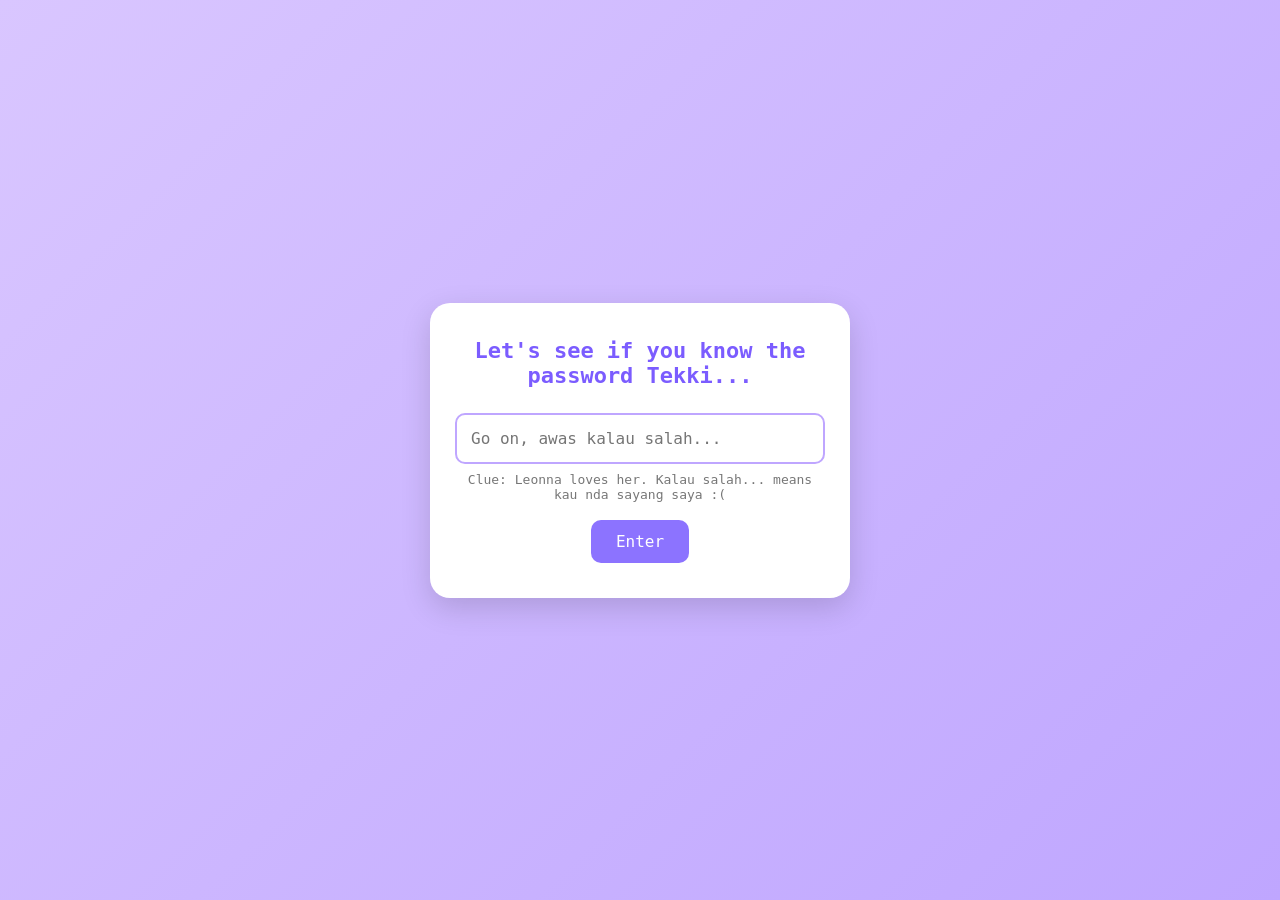
<file: index.html>
<!DOCTYPE html>
<html lang="en">
<head>
<meta charset="UTF-8">
<meta name="viewport" content="width=device-width, initial-scale=1.0">
<title>FOR YOU, TEKKI</title>

<link rel="stylesheet" href="css/style.css">
</head>

<body>

<div class="container">

    <div class="card" id="card">

        <h2>Let's see if you know the password Tekki...</h2>

        <input 
        type="password" 
        id="password" 
        placeholder="Go on, awas kalau salah...">

        <p class="clue">Clue: Leonna loves her. Kalau salah... means kau nda sayang saya :(</p>

        <button onclick="checkPassword()">Enter</button>

    </div>

</div>

<div class="popup" id="popup">
    <div class="popup-box">
        <p>Ooo... kau nda sayang saya la ni kan 💔</p>
        <button onclick="closePopup()">MAJOK!</button>
    </div>
</div>

<script src="js/script.js"></script>

</body>
</html>
</file>
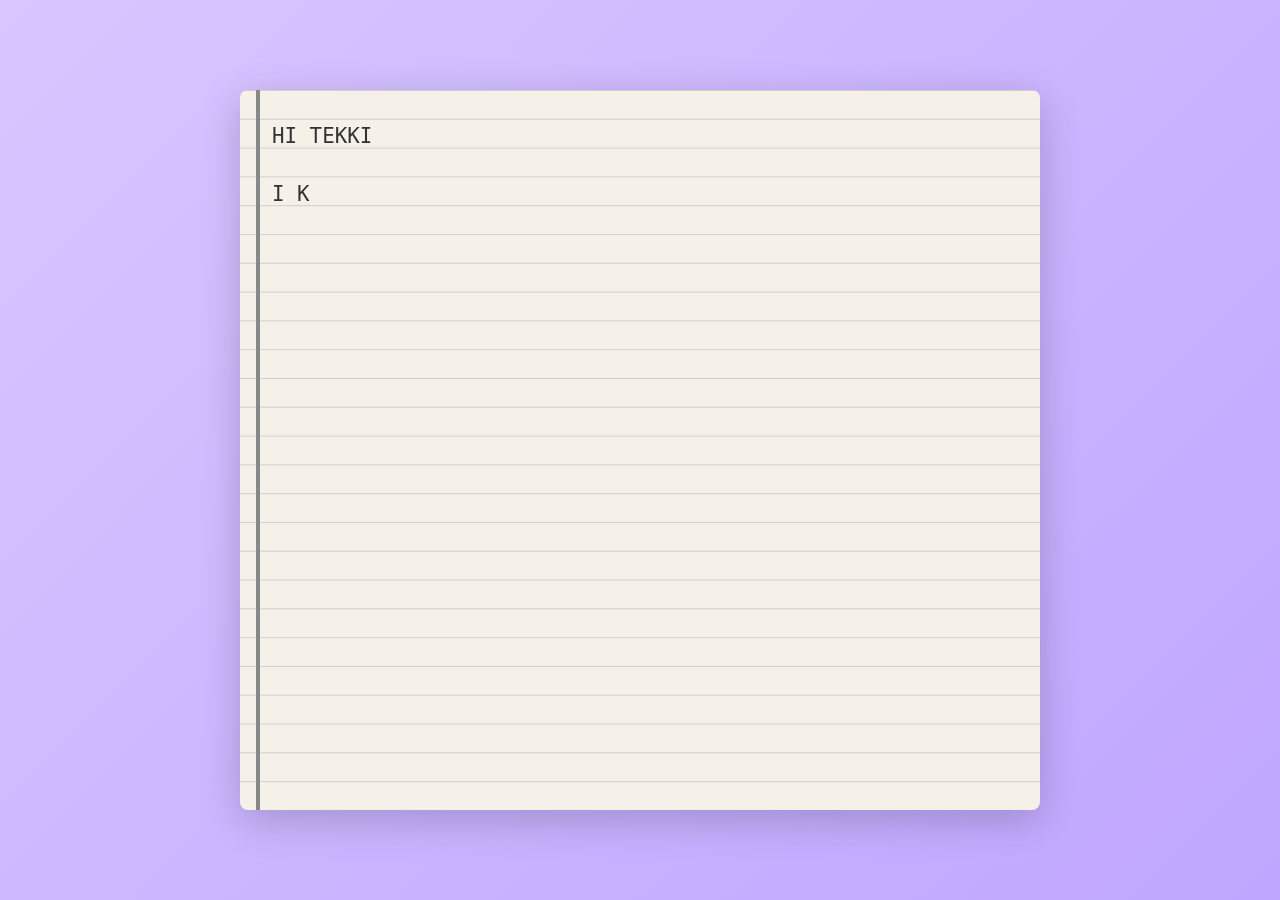
<file: love.html>
<!DOCTYPE html>
<html>
<head>
<meta name="viewport" content="width=device-width, initial-scale=1.0">
<title>I LOVE YOU</title>

<link rel="stylesheet" href="css/style.css">
</head>

<body>

<div class="paper" id="paper">
  <p></p>
</div>

<script src="js/script.js"></script>
</body>
</html>
</file>
<file: css/style.css>
*{
margin:0;
padding:0;
box-sizing:border-box;
font-family:Monaco, monospace;
}

body{
height:100vh;
display:flex;
justify-content:center;
align-items:center;
background:linear-gradient(135deg,#d9c6ff,#bfa6ff);
padding:20px;
}

.container{
width:100%;
max-width:420px;
}

.card{
background:white;
padding:35px 25px;
border-radius:20px;
text-align:center;
box-shadow:0 10px 30px rgba(0,0,0,0.15);
transition:0.2s;
}

.card h2{
color:#7b5cff;
margin-bottom:25px;
font-size:22px;
}

input{
width:100%;
padding:14px;
border-radius:10px;
border:2px solid #bfa6ff;
outline:none;
font-size:16px;
margin-bottom:8px;
}

.clue{
font-size:13px;
color:#777;
margin-bottom:18px;
}

button{
background:#8c73ff;
color:white;
border:none;
padding:12px 25px;
border-radius:10px;
font-size:16px;
cursor:pointer;
transition:0.2s;
}

button:hover{
background:#6f57e6;
}

/* Shake animation */

@keyframes shake{
0%{transform:translateX(0)}
25%{transform:translateX(-6px)}
50%{transform:translateX(6px)}
75%{transform:translateX(-6px)}
100%{transform:translateX(0)}
}

.shake{
animation:shake 0.4s;
}

/* popup */

.popup{
position:fixed;
top:0;
left:0;
width:100%;
height:100%;
background:rgba(0,0,0,0.4);
display:none;
justify-content:center;
align-items:center;
padding:20px;
}

.popup-box{
background:white;
padding:25px;
border-radius:15px;
text-align:center;
max-width:300px;
width:100%;
}

.popup-box p{
margin-bottom:15px;
}

/* mobile tweaks */

@media(max-width:480px){

.card{
padding:28px 20px;
}

.card h2{
font-size:20px;
}

}

/* Envelope styles */
/* Paper/Notebook styles */
.paper {
  position: relative;
  width: 90vw;
  height: auto;
  min-height: 80vh;
  max-width: 800px;
  background: #f5f1e8;
  padding: 2rem;
  border-radius: 8px;
  box-shadow: 0 10px 40px rgba(0, 0, 0, 0.2);
  overflow-y: auto;
  background-image: 
    linear-gradient(90deg, transparent 2%, #888 2%, #888 2.5%, transparent 2.5%),
    linear-gradient(#d0d0d0 1px, transparent 1px);
  background-size: 100% 1.8rem, 100% 1.8rem;
  background-position: 0 0, 0 0;
  background-repeat: repeat;
}

.paper p {
  font-family: Monaco, monospace;
  font-size: 1.3rem;
  line-height: 1.8rem;
  color: #333;
  margin: 0;
  word-wrap: break-word;
  white-space: pre-wrap;
}

@media(max-width: 768px) {
  .paper {
    width: 95vw;
    padding: 1.5rem;
    min-height: 70vh;
    max-width: 100%;
  }

  .paper p {
    font-size: 1.15rem;
    line-height: 1.8rem;
  }
}

@media(max-width: 480px) {
  .paper {
    width: 98vw;
    padding: 1rem;
    min-height: 60vh;
    border-radius: 4px;
  }

  .paper p {
    font-size: 18px;
    line-height: 1.6rem;
  }

  body {
    padding: 10px;
  }
}

/* Floating Hearts */
.heart {
  position: absolute;
  font-size: 2rem;
  pointer-events: none;
  animation: float var(--duration) ease-in-out infinite;
  z-index: 10;
}

@keyframes float {
  0%, 100% {
    transform: translateY(0) translateX(0) rotate(0deg);
    opacity: 0.7;
  }
  25% {
    transform: translateY(-20px) translateX(var(--random-x)) rotate(5deg);
    opacity: 1;
  }
  50% {
    transform: translateY(-40px) translateX(calc(var(--random-x) * 0.5)) rotate(-5deg);
    opacity: 0.8;
  }
  75% {
    transform: translateY(-20px) translateX(calc(var(--random-x) * 1.5)) rotate(3deg);
    opacity: 0.9;
  }
}

.envelope {
  position: relative;
  width: 40vw;
  height: 28vw;
  min-width: 250px;
  min-height: 175px;
  background: #f8f8f8;
  border: 2px solid #ccc;
  cursor: pointer;
  perspective: 1000px;
  font-family: Monaco, monospace;
}

.flap {
  position: absolute;
  top: 0;
  left: 0;
  width: 100%;
  height: 50%;
  background: #e8e8e8;
  clip-path: polygon(0 0, 100% 0, 50% 100%);
  transform-origin: top;
  transition: transform 0.5s;
}

.body {
  position: absolute;
  bottom: 0;
  left: 0;
  width: 100%;
  height: 50%;
  background: #f8f8f8;
}

.letter {
  position: absolute;
  top: 5vw;
  left: 50%;
  transform: translateX(-50%);
  width: 35vw;
  height: 23vw;
  min-width: 210px;
  min-height: 150px;
  background: white;
  border: 1px solid #ccc;
  padding: 2vw;
  text-align: center;
  font-size: 2.5vw;
  font-family: Monaco, monospace;
  line-height: 1.2;
  word-wrap: break-word;
  color: #333;
  opacity: 0;
  z-index: 1;
  transition: all 1.5s ease-out;
}

.letter.show {
  top: 95vw;
  opacity: 1;
}
</file>
